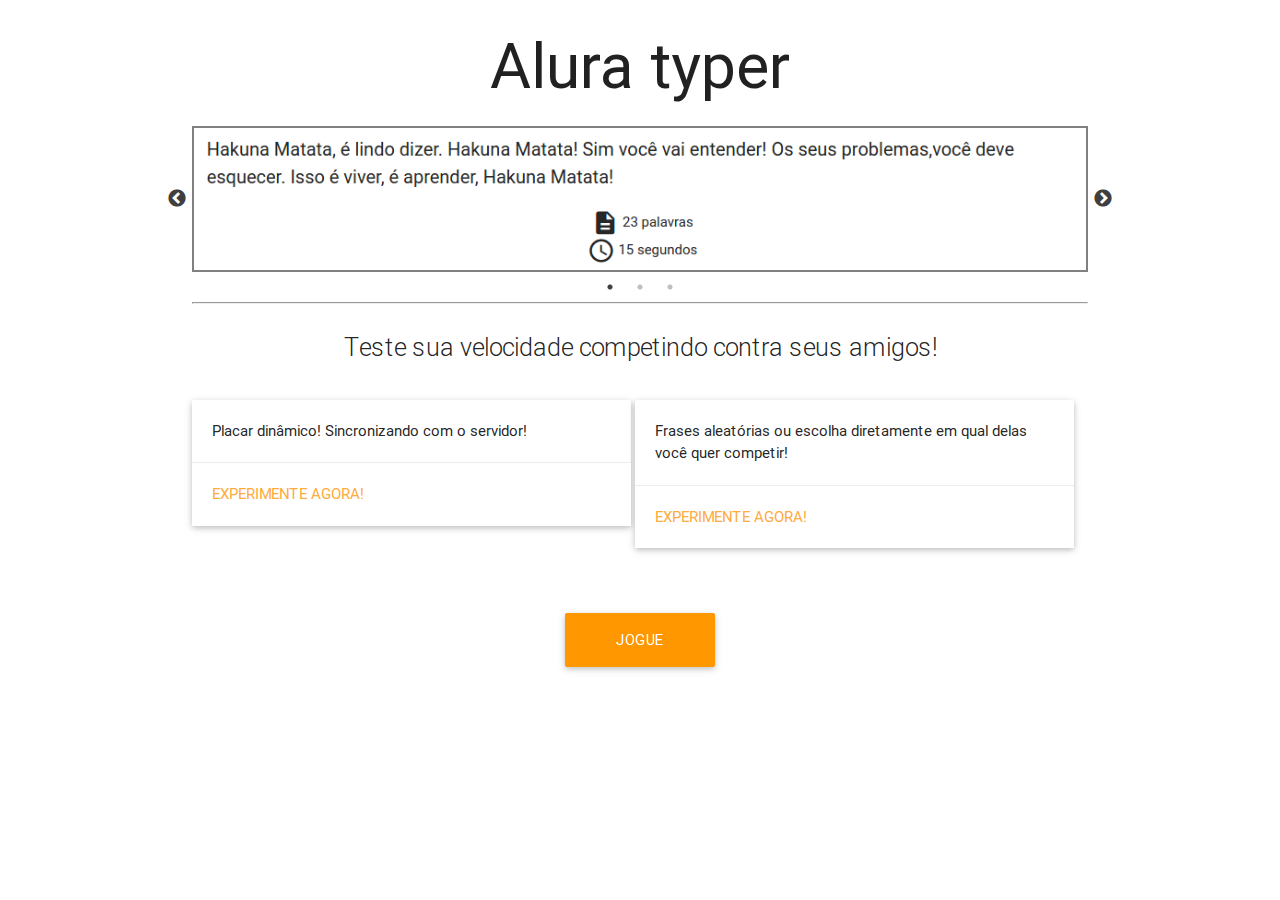
<file: public/index.html>
<!DOCTYPE html>
<html lang="en">
<head>
    <meta charset="UTF-8">
    <title>Alura Typer</title>
    <!--Import materialize.css-->
    <link rel="stylesheet" href="css/libs/materialize.min.css">
    <!-- Import Google Material Icons -->
    <link href="css/libs/google-fonts.css" rel="stylesheet">
    <link rel="stylesheet" type="text/css" href="slick/slick.css"/>
    <link rel="stylesheet" type="text/css" href="slick/slick-theme.css"/>
    
    <link href="css/index.css" rel="stylesheet">
</head>
<body>
    <section class="container">
        <h1 class="center titulo header">Alura typer</h1>
        <div class="slider">
            <img src="img/slide1.png" class="imagem-jogo">
            <img src="img/slide2.png" class="imagem-jogo">
            <img src="img/slide3.png" class="imagem-jogo">
        </div>
        <hr>
        <p class="flow-text center">Teste sua velocidade competindo contra seus amigos!</p>
        <div class="card">
           <div class="card-image">
             <!-- <img src="images/sample-1.jpg"> -->
           </div>
           <div class="card-content">
             <p>Placar dinâmico! Sincronizando com o servidor!</p>
           </div>
           <div class="card-action">
             <a href="principal.html">Experimente agora!</a>
           </div>
         </div>
         <div class="card">
           <div class="card-image">
             <!-- <img src="img/sl.jpg"> -->
           </div>
           <div class="card-content">
             <p>Frases aleatórias ou escolha diretamente em qual delas você quer competir!</p>
           </div>
           <div class="card-action">
             <a href="principal.html">Experimente agora!</a>
           </div>
         </div>

         <a class="waves-effect waves-light btn-large orange" id="botao-jogue" href="principal.html">Jogue agora!</a>

    </section>

    <script src="js/jquery.js"></script>
    <script src="slick/slick.min.js"></script>
    <script src="js/slider.js"></script>

</body>
</html>
</file>
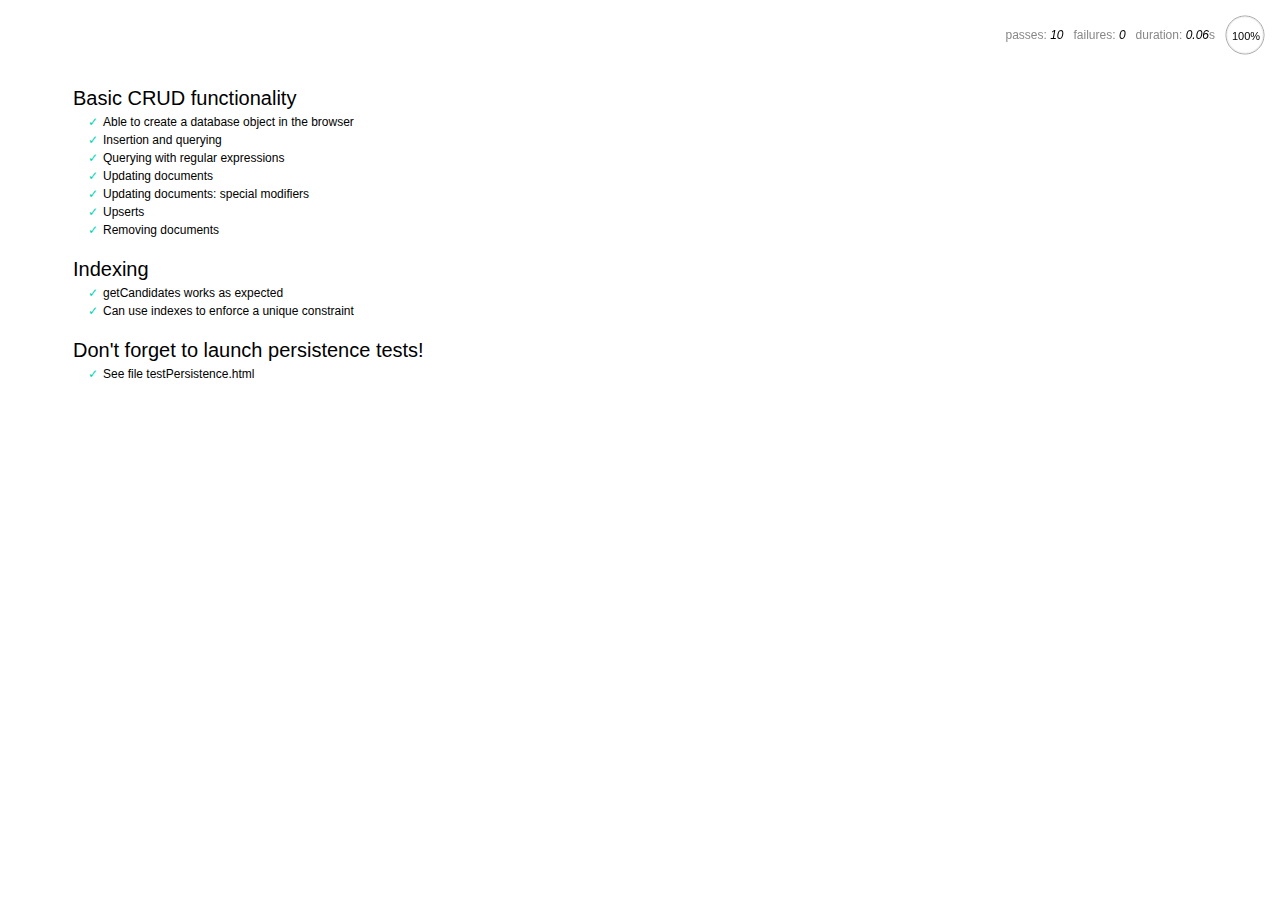
<file: servidor/node_modules/nedb/browser-version/test/index.html>
<!DOCTYPE html>
<html>
<head>
  <meta charset="utf-8">
  <title>Mocha tests for NeDB</title>
  <link rel="stylesheet" href="mocha.css">
</head>
<body>
  <div id="mocha"></div>
  <script src="jquery.min.js"></script>
  <script src="chai.js"></script>
  <script src="underscore.min.js"></script>
  <script src="mocha.js"></script>
  <script>mocha.setup('bdd')</script>
  <script src="../out/nedb.min.js"></script>
  <script src="localforage.js"></script>
  <script src="nedb-browser.js"></script>
  <script>
    mocha.checkLeaks();
    mocha.globals(['jQuery']);
    mocha.run();
  </script>
</body>
</html>
</file>
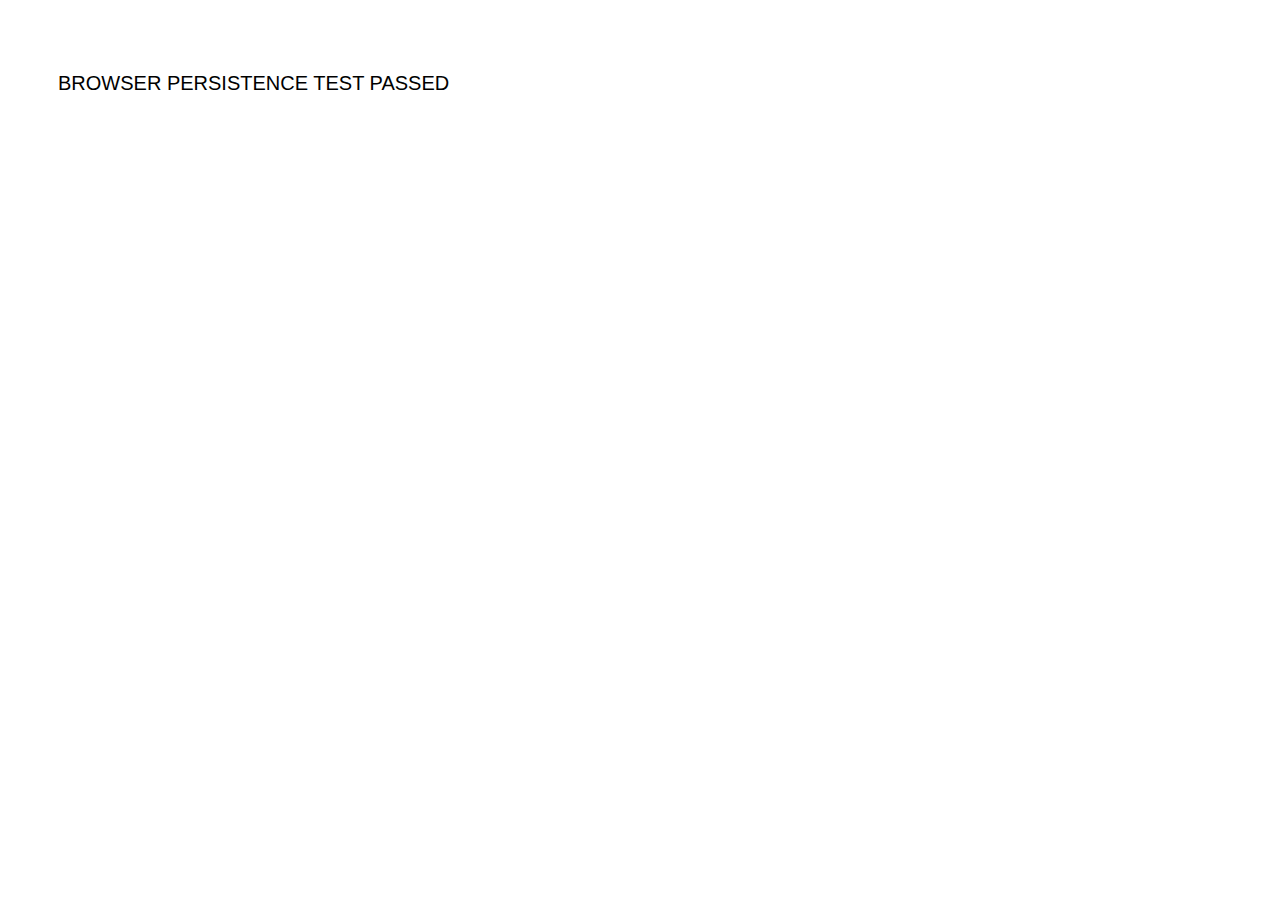
<file: servidor/node_modules/nedb/browser-version/test/testPersistence.html>
<!DOCTYPE html>
<html>
<head>
  <meta charset="utf-8">
  <title>Test NeDB persistence in the browser</title>
  <link rel="stylesheet" href="mocha.css">
</head>
<body>
  <div id="results"></div>
  <script src="../out/nedb.js"></script>
  <script src="./testPersistence.js"></script>
</body>
</html>
</file>
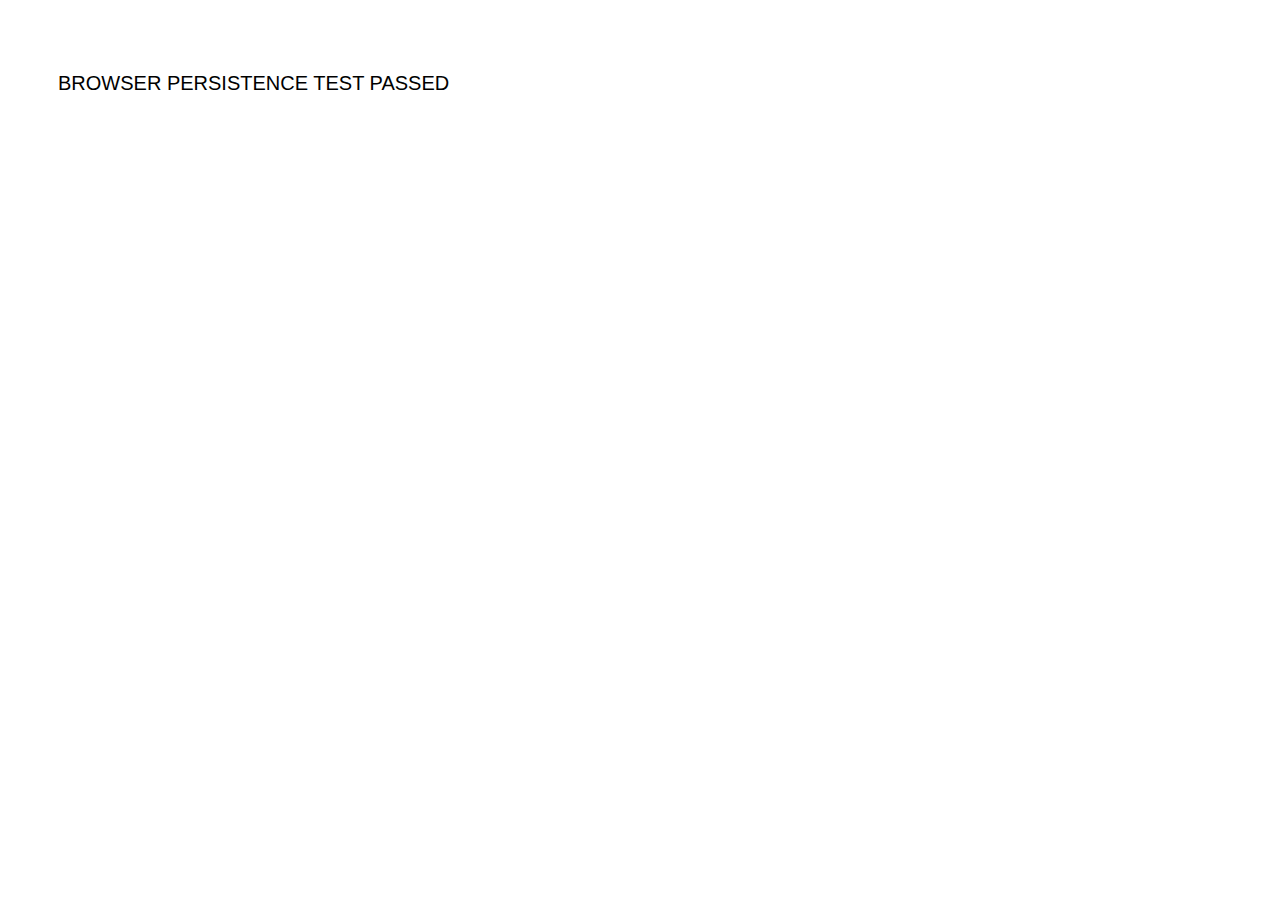
<file: servidor/node_modules/nedb/browser-version/test/testPersistence2.html>
<!DOCTYPE html>
<html>
<head>
  <meta charset="utf-8">
  <title>Test NeDB persistence in the browser - Results</title>
  <link rel="stylesheet" href="mocha.css">
</head>
<body>
  <div id="results"></div>
  <script src="jquery.min.js"></script>
  <script src="../out/nedb.js"></script>
  <script src="./testPersistence2.js"></script>
</body>
</html>
</file>
<file: public/css/libs/google-fonts.css>
/* fallback */
@font-face {
  font-family: 'Material Icons';
  font-style: normal;
  font-weight: 400;
  src: local('../../fonts/Material Icons'), local('../../fonts/MaterialIcons-Regular'), url(https://fonts.gstatic.com/s/materialicons/v17/2fcrYFNaTjcS6g4U3t-Y5ZjZjT5FdEJ140U2DJYC3mY.woff2) format('woff2');
}

.material-icons {
  font-family: 'Material Icons';
  font-weight: normal;
  font-style: normal;
  font-size: 24px;
  line-height: 1;
  letter-spacing: normal;
  text-transform: none;
  display: inline-block;
  white-space: nowrap;
  word-wrap: normal;
  direction: ltr;
  -webkit-font-feature-settings: 'liga';
  -webkit-font-smoothing: antialiased;
}
</file>
<file: public/css/index.css>
.card{
	width: 49%;
	display: inline-block;
	vertical-align: top;
}


#botao-jogue{
	width: 150px;
	display: block;
	margin: 50px auto;
}

.imagem-jogo {
	border: 2px solid gray;
}

.slider{
	height: auto;
}

.slick-prev:before, .slick-next:before{
	color: black;
}
</file>
<file: servidor/node_modules/nedb/browser-version/test/mocha.css>
@charset "UTF-8";
body {
  font: 20px/1.5 "Helvetica Neue", Helvetica, Arial, sans-serif;
  padding: 60px 50px;
}

#mocha ul, #mocha li {
  margin: 0;
  padding: 0;
}

#mocha ul {
  list-style: none;
}

#mocha h1, #mocha h2 {
  margin: 0;
}

#mocha h1 {
  margin-top: 15px;
  font-size: 1em;
  font-weight: 200;
}

#mocha h1 a {
  text-decoration: none;
  color: inherit;
}

#mocha h1 a:hover {
  text-decoration: underline;
}

#mocha .suite .suite h1 {
  margin-top: 0;
  font-size: .8em;
}

#mocha h2 {
  font-size: 12px;
  font-weight: normal;
  cursor: pointer;
}

#mocha .suite {
  margin-left: 15px;
}

#mocha .test {
  margin-left: 15px;
}

#mocha .test:hover h2::after {
  position: relative;
  top: 0;
  right: -10px;
  content: '(view source)';
  font-size: 12px;
  font-family: arial;
  color: #888;
}

#mocha .test.pending:hover h2::after {
  content: '(pending)';
  font-family: arial;
}

#mocha .test.pass.medium .duration {
  background: #C09853;
}

#mocha .test.pass.slow .duration {
  background: #B94A48;
}

#mocha .test.pass::before {
  content: '✓';
  font-size: 12px;
  display: block;
  float: left;
  margin-right: 5px;
  color: #00d6b2;
}

#mocha .test.pass .duration {
  font-size: 9px;
  margin-left: 5px;
  padding: 2px 5px;
  color: white;
  -webkit-box-shadow: inset 0 1px 1px rgba(0,0,0,.2);
  -moz-box-shadow: inset 0 1px 1px rgba(0,0,0,.2);
  box-shadow: inset 0 1px 1px rgba(0,0,0,.2);
  -webkit-border-radius: 5px;
  -moz-border-radius: 5px;
  -ms-border-radius: 5px;
  -o-border-radius: 5px;
  border-radius: 5px;
}

#mocha .test.pass.fast .duration {
  display: none;
}

#mocha .test.pending {
  color: #0b97c4;
}

#mocha .test.pending::before {
  content: '◦';
  color: #0b97c4;
}

#mocha .test.fail {
  color: #c00;
}

#mocha .test.fail pre {
  color: black;
}

#mocha .test.fail::before {
  content: '✖';
  font-size: 12px;
  display: block;
  float: left;
  margin-right: 5px;
  color: #c00;
}

#mocha .test pre.error {
  color: #c00;
}

#mocha .test pre {
  display: inline-block;
  font: 12px/1.5 monaco, monospace;
  margin: 5px;
  padding: 15px;
  border: 1px solid #eee;
  border-bottom-color: #ddd;
  -webkit-border-radius: 3px;
  -webkit-box-shadow: 0 1px 3px #eee;
}

#report.pass .test.fail {
  display: none;
}

#report.fail .test.pass {
  display: none;
}

#error {
  color: #c00;
  font-size: 1.5  em;
  font-weight: 100;
  letter-spacing: 1px;
}

#stats {
  position: fixed;
  top: 15px;
  right: 10px;
  font-size: 12px;
  margin: 0;
  color: #888;
}

#stats .progress {
  float: right;
  padding-top: 0;
}

#stats em {
  color: black;
}

#stats a {
  text-decoration: none;
  color: inherit;
}

#stats a:hover {
  border-bottom: 1px solid #eee;
}

#stats li {
  display: inline-block;
  margin: 0 5px;
  list-style: none;
  padding-top: 11px;
}

code .comment { color: #ddd }
code .init { color: #2F6FAD }
code .string { color: #5890AD }
code .keyword { color: #8A6343 }
code .number { color: #2F6FAD }
</file>
